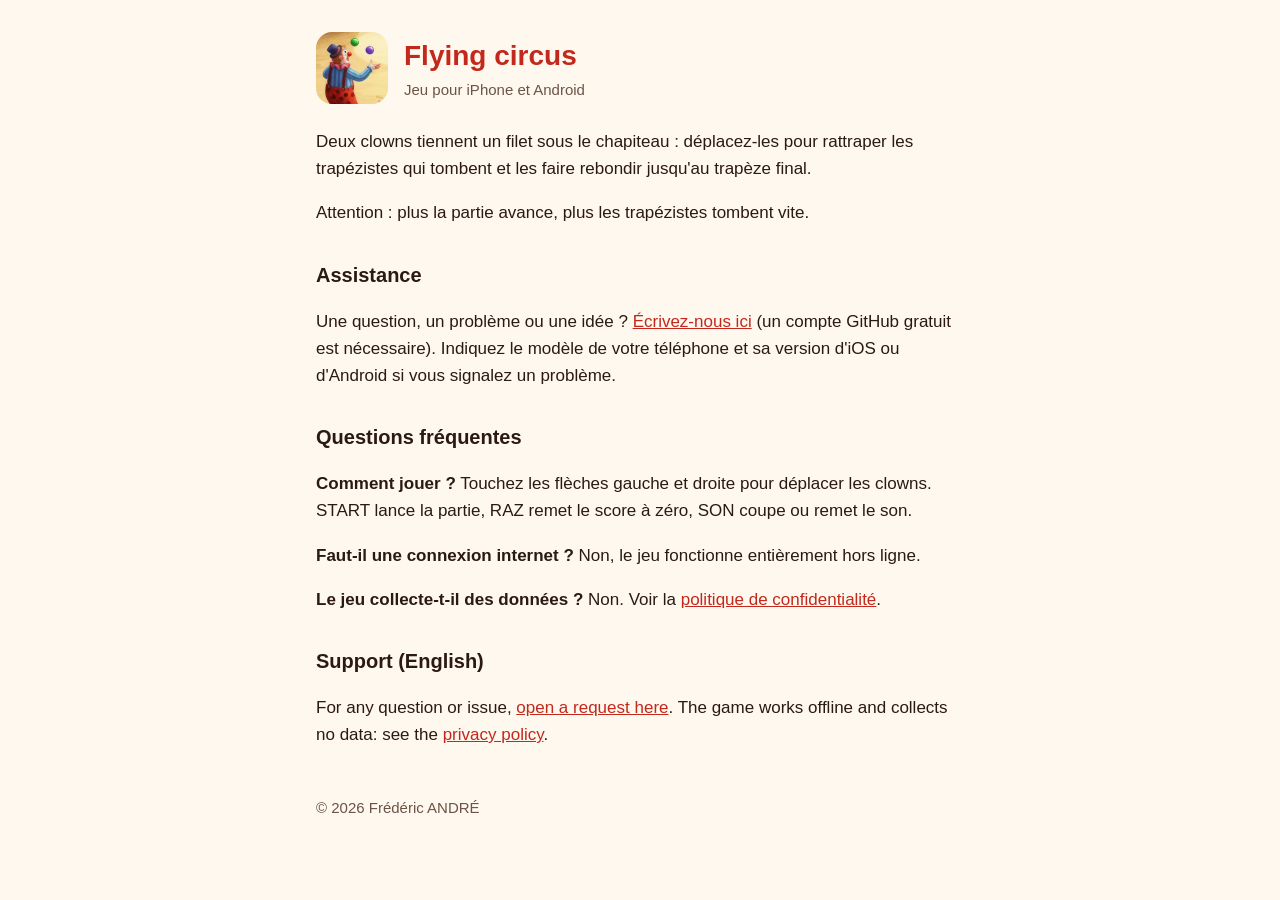
<file: index.html>
<!doctype html>
<html lang="fr">
<head>
<meta charset="utf-8">
<meta name="viewport" content="width=device-width, initial-scale=1">
<title>Flying circus – Assistance</title>
<link rel="stylesheet" href="style.css">
</head>
<body>
<main>
<header><img src="icone.png" alt=""><div><h1>Flying circus</h1><div class="doux">Jeu pour iPhone et Android</div></div></header>

<p>Deux clowns tiennent un filet sous le chapiteau : déplacez-les pour rattraper les trapézistes qui tombent et les faire rebondir jusqu'au trapèze final.</p>
<p>Attention : plus la partie avance, plus les trapézistes tombent vite.</p>

<h2>Assistance</h2>
<p>Une question, un problème ou une idée ? <a href="https://github.com/dilfre/flying-circus/issues/new">Écrivez-nous ici</a> (un compte GitHub gratuit est nécessaire). Indiquez le modèle de votre téléphone et sa version d'iOS ou d'Android si vous signalez un problème.</p>

<h2>Questions fréquentes</h2>
<p><strong>Comment jouer ?</strong> Touchez les flèches gauche et droite pour déplacer les clowns. START lance la partie, RAZ remet le score à zéro, SON coupe ou remet le son.</p>
<p><strong>Faut-il une connexion internet ?</strong> Non, le jeu fonctionne entièrement hors ligne.</p>
<p><strong>Le jeu collecte-t-il des données ?</strong> Non. Voir la <a href="confidentialite.html">politique de confidentialité</a>.</p>

<h2 lang="en">Support (English)</h2>
<p lang="en">For any question or issue, <a href="https://github.com/dilfre/flying-circus/issues/new">open a request here</a>. The game works offline and collects no data: see the <a href="confidentialite.html#en">privacy policy</a>.</p>

<footer>© 2026 Frédéric ANDRÉ</footer>
</main>
</body>
</html>
</file>
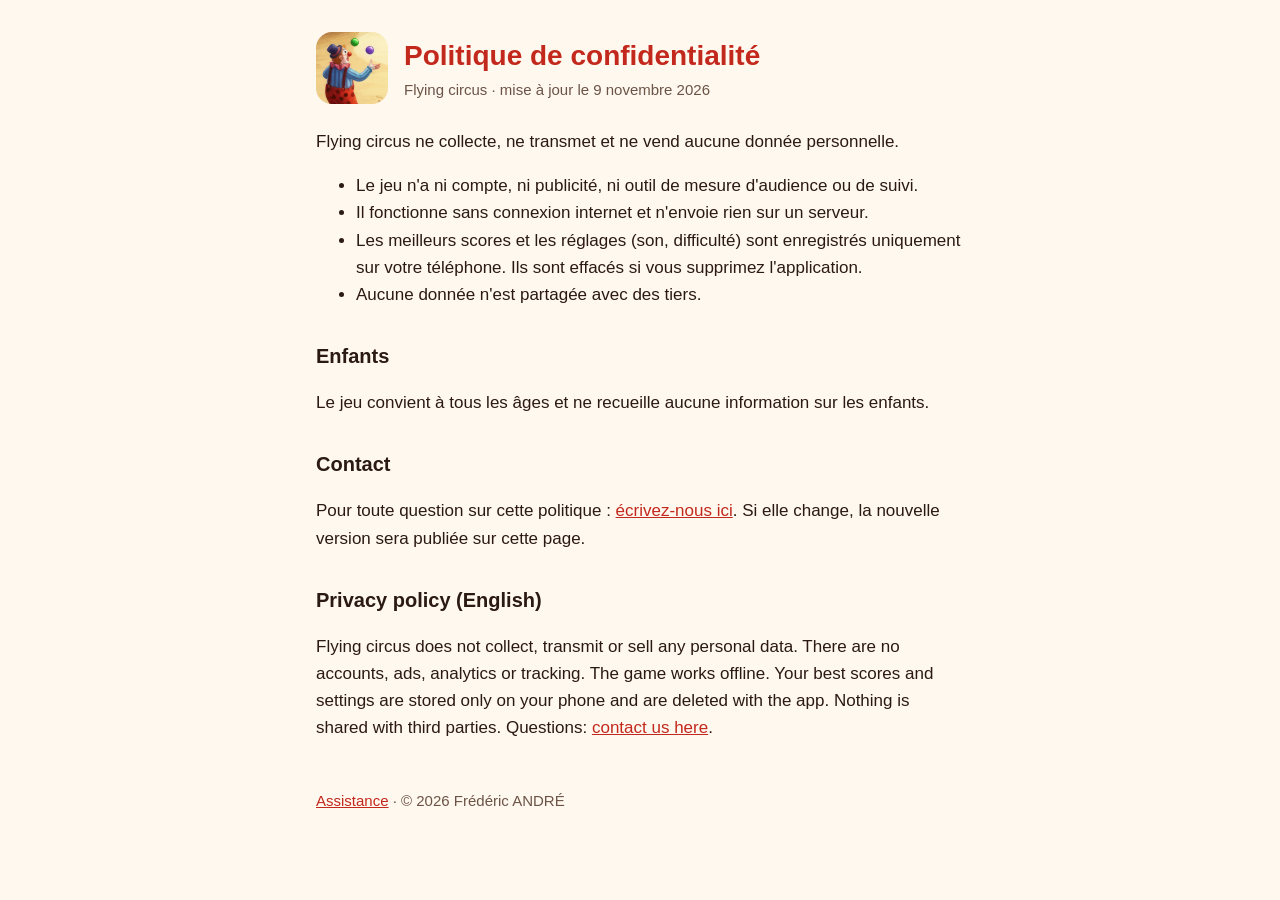
<file: confidentialite.html>
<!doctype html>
<html lang="fr">
<head>
<meta charset="utf-8">
<meta name="viewport" content="width=device-width, initial-scale=1">
<title>Flying circus – Confidentialité</title>
<link rel="stylesheet" href="style.css">
</head>
<body>
<main>
<header><img src="icone.png" alt=""><div><h1>Politique de confidentialité</h1><div class="doux">Flying circus · mise à jour le 9 novembre 2026</div></div></header>

<p>Flying circus ne collecte, ne transmet et ne vend aucune donnée personnelle.</p>
<ul>
<li>Le jeu n'a ni compte, ni publicité, ni outil de mesure d'audience ou de suivi.</li>
<li>Il fonctionne sans connexion internet et n'envoie rien sur un serveur.</li>
<li>Les meilleurs scores et les réglages (son, difficulté) sont enregistrés uniquement sur votre téléphone. Ils sont effacés si vous supprimez l'application.</li>
<li>Aucune donnée n'est partagée avec des tiers.</li>
</ul>

<h2>Enfants</h2>
<p>Le jeu convient à tous les âges et ne recueille aucune information sur les enfants.</p>

<h2>Contact</h2>
<p>Pour toute question sur cette politique : <a href="https://github.com/dilfre/flying-circus/issues/new">écrivez-nous ici</a>. Si elle change, la nouvelle version sera publiée sur cette page.</p>

<h2 id="en" lang="en">Privacy policy (English)</h2>
<div lang="en">
<p>Flying circus does not collect, transmit or sell any personal data. There are no accounts, ads, analytics or tracking. The game works offline. Your best scores and settings are stored only on your phone and are deleted with the app. Nothing is shared with third parties. Questions: <a href="https://github.com/dilfre/flying-circus/issues/new">contact us here</a>.</p>
</div>

<footer><a href="index.html">Assistance</a> · © 2026 Frédéric ANDRÉ</footer>
</main>
</body>
</html>
</file>
<file: style.css>
:root { --fond: #fff8ef; --texte: #2b1a12; --rouge: #c3281c; --doux: #6b5446; }
@media (prefers-color-scheme: dark) { :root { --fond: #1d1410; --texte: #f5e9df; --rouge: #ff6a5c; --doux: #c9b3a5; } }
* { box-sizing: border-box; }
body { margin: 0; background: var(--fond); color: var(--texte); font: 17px/1.6 -apple-system, "Segoe UI", Roboto, sans-serif; }
main { max-width: 680px; margin: 0 auto; padding: 32px 16px 64px; }
header { display: flex; align-items: center; gap: 16px; margin-bottom: 24px; }
header img { width: 72px; height: 72px; border-radius: 16px; }
h1 { margin: 0; font-size: 28px; color: var(--rouge); }
h2 { margin-top: 32px; font-size: 20px; }
a { color: var(--rouge); }
.doux, footer { color: var(--doux); font-size: 15px; }
footer { margin-top: 48px; }
</file>
